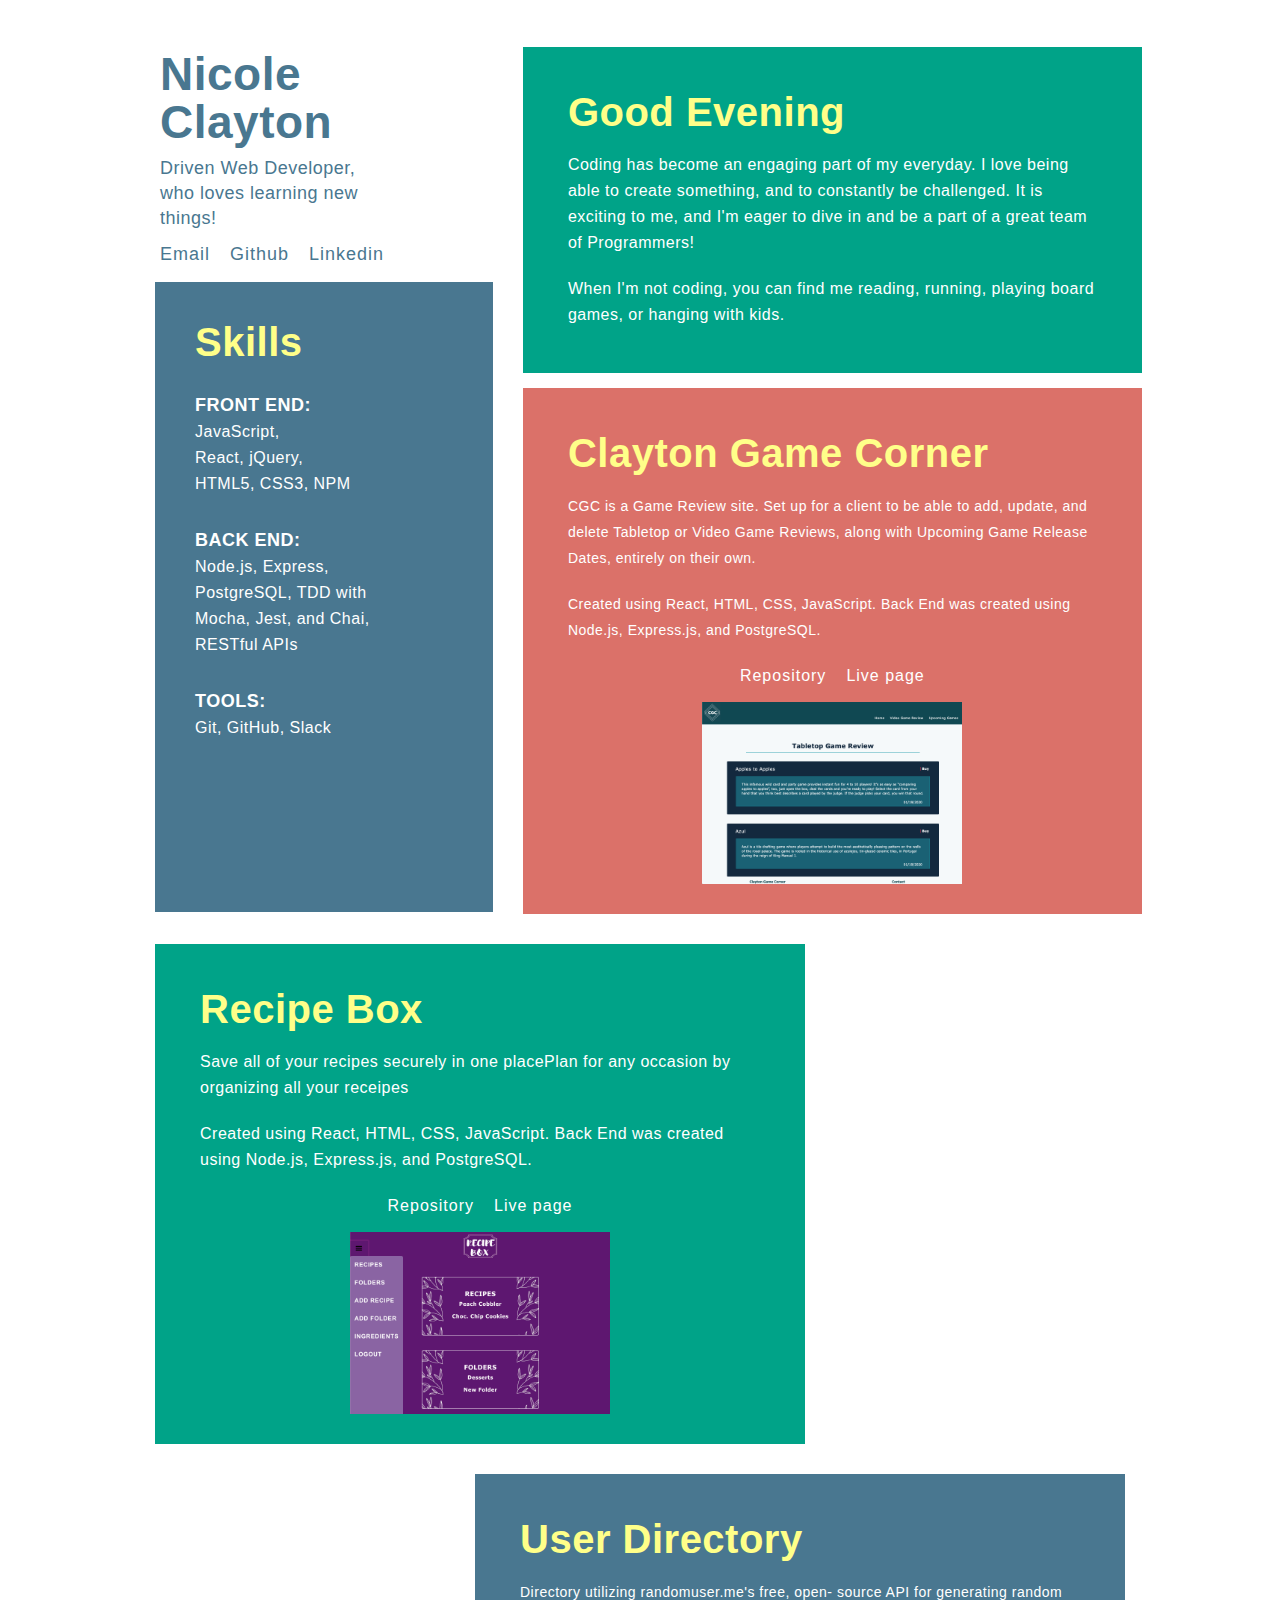
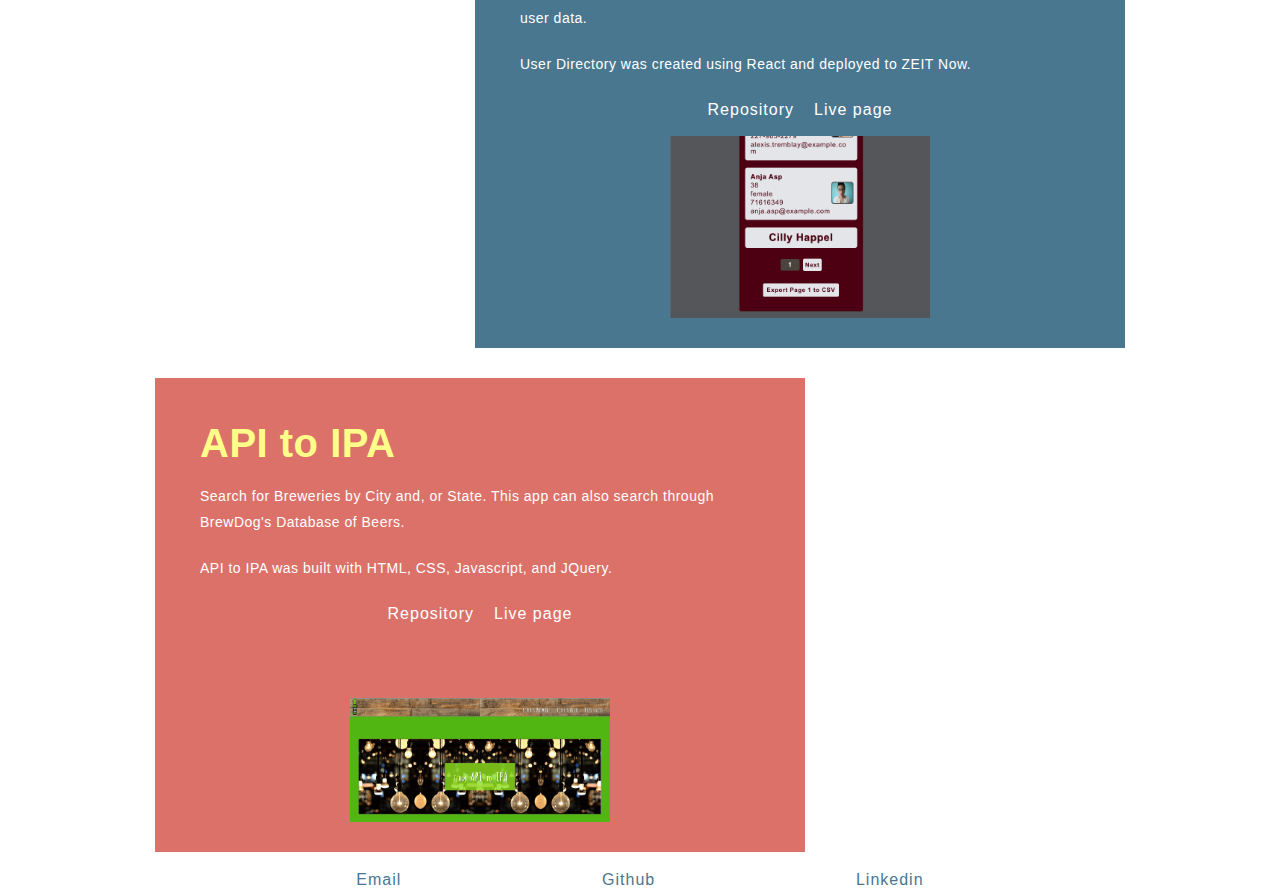
<file: index.html>
<!DOCTYPE html>
<html lang="en">

<head>
    <meta charset="UTF-8">
    <meta name="viewport" content="width=device-width, initial-scale=1.0">
    <meta http-equiv="X-UA-Compatible" content="ie=edge">
    <link rel="stylesheet" href="index.css">
    <title>Nicole Clayton</title>
</head>

<body>

    <main>
        <div id='column-one'>
            <section class='header'>
                <h1 class="name">Nicole Clayton</h1>
                <div id='header-info'>
                    <p>Driven Web Developer, <br/>who loves learning new things! </p>
                    <div class='contact-container'>
                        <address>
                            <a  href="mailto:nrclayton@outlook.com">Email</a>
                        </address>
                        <address>
                            <a  href="https://github.com/nclayt0n"
                            target="_blank">Github</a>
                        </address>
                        <address>
                            <a  href="https://www.linkedin.com/in/nicole-clayton/" 
                            target="_blank">Linkedin
                            </a>
                        </address>
                    </div>
                </div>
            </section>
        </div>
        <div id='column-two'>
            <section id="bioContainer-mobile" class='box-one'>
                <h2 class="greeting"></h2>
                <p>Coding has become an engaging part of my everyday. I love being able to create something, and to constantly be challenged. It is exciting to me, and I'm eager to dive in and be a part of a great team of Programmers!</p>
                <p>When I'm not coding, you can find me reading, running, playing board games, or hanging with kids. </p>
            </section>
            <section id='skillsContainer' class='box-three'>
                <h4>Skills</h4>
                <p>
                    <span>Front End:</span>
                    <br/>JavaScript,
                    <br/>React, jQuery,
                    <br/> HTML5, CSS3, NPM
                </p>
                <p>
                    <span>Back End:</span>
                    <br/> Node.js, Express,
                    <br/> PostgreSQL, TDD with
                    <br/>Mocha, Jest, and Chai,
                    <br/> RESTful APIs
                </p>
                <p>
                    <span>Tools:</span>
                    <br/> Git, GitHub, Slack
                </p>
            </section>
            <div id='bio-and-game-container'>
                <section id="bioContainer" class='box-one'>
                    <h2 class="greeting"></h2>
                    <p>Coding has become an engaging part of my everyday. I love being able to create something, and to constantly be challenged. It is exciting to me, and I'm eager to dive in and be a part of a great team of Programmers!</p>
                    <p>When I'm not coding, you can find me reading, running, playing board games, or hanging with kids. </p>
                </section>
                <section id="CGCContainer" class='box-one'>
                    <h3>Clayton Game Corner</h3>
                    <p class="content">
                        CGC is a Game Review site. Set up for a client to be able to add, update, and delete Tabletop or Video Game Reviews, along with Upcoming Game Release Dates, entirely on their own.
                    </p>
                    <p class='content'>
                        Created using React, HTML, CSS, JavaScript. Back End was created using Node.js, Express.js, and PostgreSQL.
                    </p>
                    <div class='image-and-link-container'>
                        <div class='project-links-container'>
                            <a href="https://github.com/nclayt0n/clayton-game-corner" class="project-links" target="_blank">
                                Repository
                            </a>
                            <br>
                            <a href="https://clayton-game-corner.nrclayton.now.sh/" class="project-links" target="_blank">
                                Live page
                            </a><img src="images/CGC.png" alt='CGC Game Review Page' />
                        </div>
                    </div>
                </section>
            </div>
        </div>

        <div id='column-three'>
            <div class='project-container'>
                <section id="recipeContainer" class='box-two'>
                    <h3>Recipe Box</h3>
                    <p>Save all of your recipes securely in one placePlan for any occasion by organizing all your receipes</p>
                    <p>Created using React, HTML, CSS, JavaScript. Back End was created using Node.js, Express.js, and PostgreSQL. </p>
                    <div class='image-and-link-container'>
                        <div class='project-links-container'>
                            <a href="https://github.com/nclayt0n/recipe-box" class="projectLinks" target="_blank">Repository</a>
                            <br>
                            <a href="https://nrclayton-recipe-box.now.sh/" class="projectLinks" target="_blank">Live page</a>
                            <img src='images/RB.png' alt='Recipe Box Page' />
                        </div>
                    </div>
                </section>
            </div>
            <div class='project-container' id='reverse'>
                <section id="userDirectoryContainer" class='box-two'>
                    <h3>User Directory</h3>

                    <p class="content">Directory utilizing randomuser.me's free, open- source API for generating random user data.</p>
                    <p class="content">User Directory was created using React and deployed to ZEIT Now.</p>
                    <div class='image-and-link-container'>
                        <div class='project-links-container'>
                            <a href="https://github.com/nclayt0n/user-directory" class="projectLinks" target="_blank">
                                Repository
                            </a>
                            <br>
                            <a href="https://nrclayton-user-directory.now.sh" class="projectLinks" target="_blank">Live page</a>
                            <img src='images/UD.png' alt='User Directory Page'>
                        </div>
                    </div>
                </section>
            </div>
            <div class='project-container'>
                <section id="IPAContainer" class='box-two'>
                    <h3>API to IPA</h3>
                    <p class="content">
                        Search for Breweries by City and, or State. This app can also search through BrewDog's Database of Beers.
                    </p>
                    <p class='content'>
                        API to IPA was built with HTML, CSS, Javascript, and JQuery.
                    </p>
                    <div class='image-and-link-container'>
                        <div class='project-links-container'>
                            <a href="https://github.com/nclayt0n/IPA" class="projectLinks" target="_blank">Repository</a>
                            <br>
                            <a href="https://nclayt0n.github.io/IPA/" class="projectLinks" target="_blank">Live page</a>
                            <img src='images/ipa.png' alt='API to IPA Page' />
                        </div>
                    </div>
                </section>
            </div>
        </div>
    </main>

    <footer>
        <div class='contact-container'>
            <address>
            <a  href="mailto:nrclayton@outlook.com">Email</a>
        </address>
            <address>
            <a  href="https://github.com/nclayt0n"
                target="_blank">Github</a>
        </address>
            <address>
            <a  href="https://www.linkedin.com/in/nicole-clayton/" 
                target="_blank">Linkedin
            </a>
        </address></div>
    </footer>
    <script src="https://code.jquery.com/jquery-3.4.1.min.js"></script>
    <script src="main.js"></script>
</body>

</html>
</file>
<file: index.css>
/* http://meyerweb.com/eric/tools/css/reset/ 
   v2.0 | 20110126
   License: none (public domain)
*/

html,
body,
div,
span,
applet,
object,
iframe,
h1,
h2,
h3,
h4,
h5,
h6,
p,
blockquote,
pre,
a,
abbr,
acronym,
address,
big,
cite,
code,
del,
dfn,
em,
img,
ins,
kbd,
q,
s,
samp,
small,
strike,
strong,
sub,
sup,
tt,
var,
b,
u,
i,
center,
dl,
dt,
dd,
ol,
ul,
li,
fieldset,
form,
label,
legend,
table,
caption,
tbody,
tfoot,
thead,
tr,
th,
td,
article,
aside,
canvas,
details,
embed,
figure,
figcaption,
footer,
header,
hgroup,
menu,
nav,
output,
ruby,
section,
summary,
time,
mark,
audio,
video {
    margin: 0;
    padding: 0;
    border: 0;
    font-size: 100%;
    font: inherit;
    vertical-align: baseline;
}


/* HTML5 display-role reset for older browsers */

article,
aside,
details,
figcaption,
figure,
footer,
header,
hgroup,
menu,
nav,
section {
    display: block;
}

body {
    line-height: 1;
}

ol,
ul {
    list-style: none;
}

blockquote,
q {
    quotes: none;
}

blockquote:before,
blockquote:after,
q:before,
q:after {
    content: '';
    content: none;
}

table {
    border-collapse: collapse;
    border-spacing: 0;
}


/*portfolio code*/

:root {
    --white: #FFFFFF;
    --teal: #00A388;
    --blue: #497790;
    --pink: #DB7169;
    --yellow: #FFFF89;
}

* {
    font-family: Verdana, Tahoma, Geneva, sans-serif;
    color: var(--white);
    text-decoration: none;
    letter-spacing: .5px;
    line-height: 26px;
}

h2,
h3,
h4 {
    font-family: Tahoma, Verdana, Geneva, sans-serif;
    color: var(--yellow);
    font-weight: bolder;
    font-size: 20px;
    line-height: 34px;
    margin: 5px;
}

.box-one,
.box-two,
.box-three {
    margin: 15px 30px;
    padding: 25px;
}

.box-one p,
.box-one h2,
.box-two h2,
.box-three h2,
.box-one h3,
.box-two h3,
.box-three h3,
.box-one h4,
.box-two h4,
.box-three h4,
.box-two p,
.box-three p {
    padding: 15px;
}

main {
    display: flex;
    flex-direction: column;
    height: 100%;
}


/*header*/

.header p,
.header a {
    color: var(--blue);
    font-family: Verdana, Tahoma, Geneva, sans-serif;
    margin: 10px;
    line-height: 20px;
}

h1 {
    font-weight: bolder;
    color: var(--blue);
    font-family: Tahoma, Verdana, Geneva, sans-serif;
    font-size: 32px;
    line-height: 42px;
    margin: 5px;
}

.header {
    margin: 30px 60px 0;
    width: fit-content;
}

.header .contact-container {
    display: flex;
}


/*project-container*/

.image-and-link-container a {
    margin: 0;
    padding: 15px;
    display: flex;
    justify-content: center;
}

.project-links-container {
    margin: auto;
    display: flex;
    justify-content: center;
}

img {
    margin: auto;
    width: 260px;
    position: absolute;
    bottom: 30px;
}

img:hover {
    width: 99%;
    bottom: 0;
    left: 0;
    right: 0;
    border: 2px solid var(--blue);
}

#bioContainer {
    display: none;
}

#bioContainer,
#bioContainer-mobile,
#recipeContainer {
    background-color: var(--teal);
}

#skillsContainer span {
    font-weight: bold;
    padding: 0;
    text-transform: uppercase;
}

#skillsContainer,
#userDirectoryContainer {
    background-color: var(--blue);
}

#CGCContainer,
#IPAContainer {
    background-color: var(--pink);
}

.content {
    font-size: 14px;
}

#recipeContainer,
#CGCContainer,
#IPAContainer,
#userDirectoryContainer {
    position: relative;
    padding-bottom: 225px;
}


/*footer*/

footer {
    font-family: Verdana, Tahoma, Geneva, sans-serif;
    margin: auto;
    width: 80%;
}

footer .contact-container {
    display: flex;
}

footer address {
    justify-content: space-between;
    margin: auto;
    width: fit-content;
}

footer a {
    font-size: 16px;
    color: var(--blue);
}

a {
    letter-spacing: 1px;
    text-decoration: none;
}

a:hover {
    font-weight: bold;
    letter-spacing: 0px;
}

@media screen and (min-width:400px) {
    .box-one,
    .box-two,
    .box-three {
        margin: 15px 60px;
        padding: 25px;
    }
}

@media screen and (min-width:700px) {
    main {
        margin: 5px auto;
        width: 700px;
    }
    .box-one,
    .box-two,
    .box-three {
        margin: 15px;
        padding: 25px;
        width: 80%;
    }
    /*project containers*/
    #bioContainer-mobile {
        display: none;
    }
    #bioContainer {
        display: block;
    }
    #column-two {
        display: flex;
        width: 100%;
    }
    .box-one p,
    .box-one h3,
    .box-one h2,
    .box-one a,
    .box-two p,
    .box-two h3,
    .box-two h2,
    .box-two a {
        padding: 0;
        margin: 20px;
    }
    .image-and-link-container {
        display: flex;
    }
    .image-and-link-container a {
        margin: 0 10px;
    }
    h2,
    h3,
    h4 {
        font-size: 30px;
        line-height: 40px;
    }
    .box-three h4 {
        margin-bottom: 20px;
    }
    #skillsContainer p {
        width: fit-content;
        font-size: 16px;
    }
    #column-three {
        display: flex;
        flex-direction: column;
    }
    .project-container {
        display: flex;
    }
    #reverse {
        flex-direction: row-reverse;
    }
    .box-two {
        width: 55%;
    }
    .skillsContainer {
        width: 25%;
    }
    .bio-and-game-container {
        width: 75%;
    }
    /*header*/
    .header .contact-container {
        display: flex;
        justify-content: space-around;
        margin-left: 10px;
    }
    .header {
        display: flex;
        height: fit-content;
        width: 550px;
        align-items: flex-end;
    }
    .header p {
        margin-left: 30px;
    }
    h1 {
        font-size: 38px;
        margin: 0;
        width: 200px;
    }
    /*footer*/
    footer {
        margin: auto;
        width: 60%;
    }
}

@media screen and (min-width:1024px) {
    .box-one {
        width: 90%;
    }
    .box-three h4 {
        margin: 5px;
        padding: 10px;
    }
    h2,
    h3,
    h4 {
        font-size: 40px;
    }
    main {
        margin: 5px auto;
        width: 1000px;
    }
    .box-two {
        width: 60%;
    }
    #column-one {
        position: relative;
        left: 0px;
        top: 35px;
    }
    #column-two {
        margin-top: -200px;
    }
    /*projects container*/
    #skillsContainer {
        left: 0px;
        top: 235px;
        height: 580px;
        position: relative;
    }
    #skillsContainer span {
        font-size: 18px;
    }
    /*header*/
    .header {
        margin: 0;
        flex-direction: column;
        width: fit-content;
        align-items: flex-start;
    }
    .header p {
        margin: 0px 0px 10px 20px;
        width: 85%;
        font-size: 18px;
        line-height: 25px;
    }
    .header .contact-container {
        font-size: 18px;
        width: fit-content;
        margin: 0 10px auto;
    }
    h1 {
        margin: 10px 0px 10px 20px;
        justify-content: center;
        font-size: 46px;
        line-height: 48px;
    }
}
</file>
